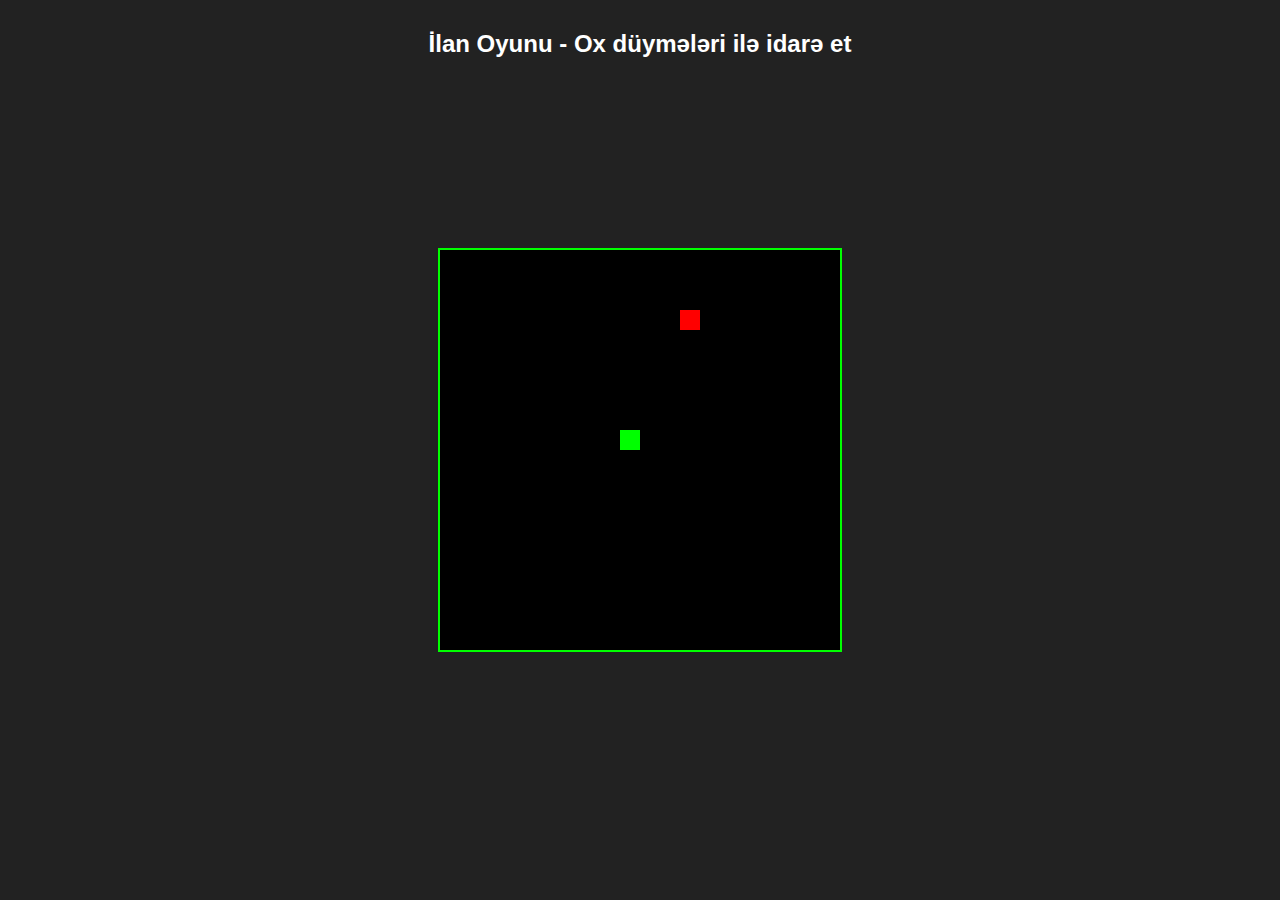
<file: index.html>
<!DOCTYPE html>
<html lang="az">
<head>
  <meta charset="UTF-8" />
  <title>İlan Oyunu</title>
  <style>
    body {
      background-color: #222;
      display: flex;
      justify-content: center;
      align-items: center;
      height: 100vh;
      margin: 0;
      font-family: sans-serif;
    }
    canvas {
      border: 2px solid #0f0;
      background-color: #000;
    }
    h2 {
      color: white;
      position: absolute;
      top: 10px;
    }
  </style>
</head>
<body>
  <h2>İlan Oyunu - Ox düymələri ilə idarə et</h2>
  <canvas id="game" width="400" height="400"></canvas>

  <script>
    const canvas = document.getElementById("game");
    const ctx = canvas.getContext("2d");

    const box = 20;
    const canvasSize = 400;
    const totalBoxes = canvasSize / box;

    let snake = [{ x: 9 * box, y: 9 * box }];
    let food = {
      x: Math.floor(Math.random() * totalBoxes) * box,
      y: Math.floor(Math.random() * totalBoxes) * box
    };
    let direction = null;
    let score = 0;

    document.addEventListener("keydown", (e) => {
      if (e.key === "ArrowUp" && direction !== "DOWN") direction = "UP";
      else if (e.key === "ArrowDown" && direction !== "UP") direction = "DOWN";
      else if (e.key === "ArrowLeft" && direction !== "RIGHT") direction = "LEFT";
      else if (e.key === "ArrowRight" && direction !== "LEFT") direction = "RIGHT";
    });

    function draw() {
      ctx.clearRect(0, 0, canvasSize, canvasSize);

      // Rəsm çək
      for (let i = 0; i < snake.length; i++) {
        ctx.fillStyle = i === 0 ? "#0f0" : "#0a0";
        ctx.fillRect(snake[i].x, snake[i].y, box, box);
      }

      // Yemək
      ctx.fillStyle = "red";
      ctx.fillRect(food.x, food.y, box, box);

      // Köhnə baş koordinatlarını götür
      let headX = snake[0].x;
      let headY = snake[0].y;

      // İstiqamətə görə yeni baş
      if (direction === "LEFT") headX -= box;
      else if (direction === "RIGHT") headX += box;
      else if (direction === "UP") headY -= box;
      else if (direction === "DOWN") headY += box;
      else return; // Başlanğıcda hərəkət etməsin

      // Oyun bitmə şərtləri
      if (
        headX < 0 || headX >= canvasSize ||
        headY < 0 || headY >= canvasSize ||
        snake.some(segment => segment.x === headX && segment.y === headY)
      ) {
        clearInterval(game);
        alert("Oyun bitdi! Xal: " + score);
        location.reload();
        return;
      }

      // Yeni baş
      let newHead = { x: headX, y: headY };

      // Yeməyi yedimi?
      if (headX === food.x && headY === food.y) {
        score++;
        food = {
          x: Math.floor(Math.random() * totalBoxes) * box,
          y: Math.floor(Math.random() * totalBoxes) * box
        };
      } else {
        snake.pop(); // quyruğu sil
      }

      snake.unshift(newHead);
    }

    let game = setInterval(draw, 150);
  </script>
</body>
</html>
</file>
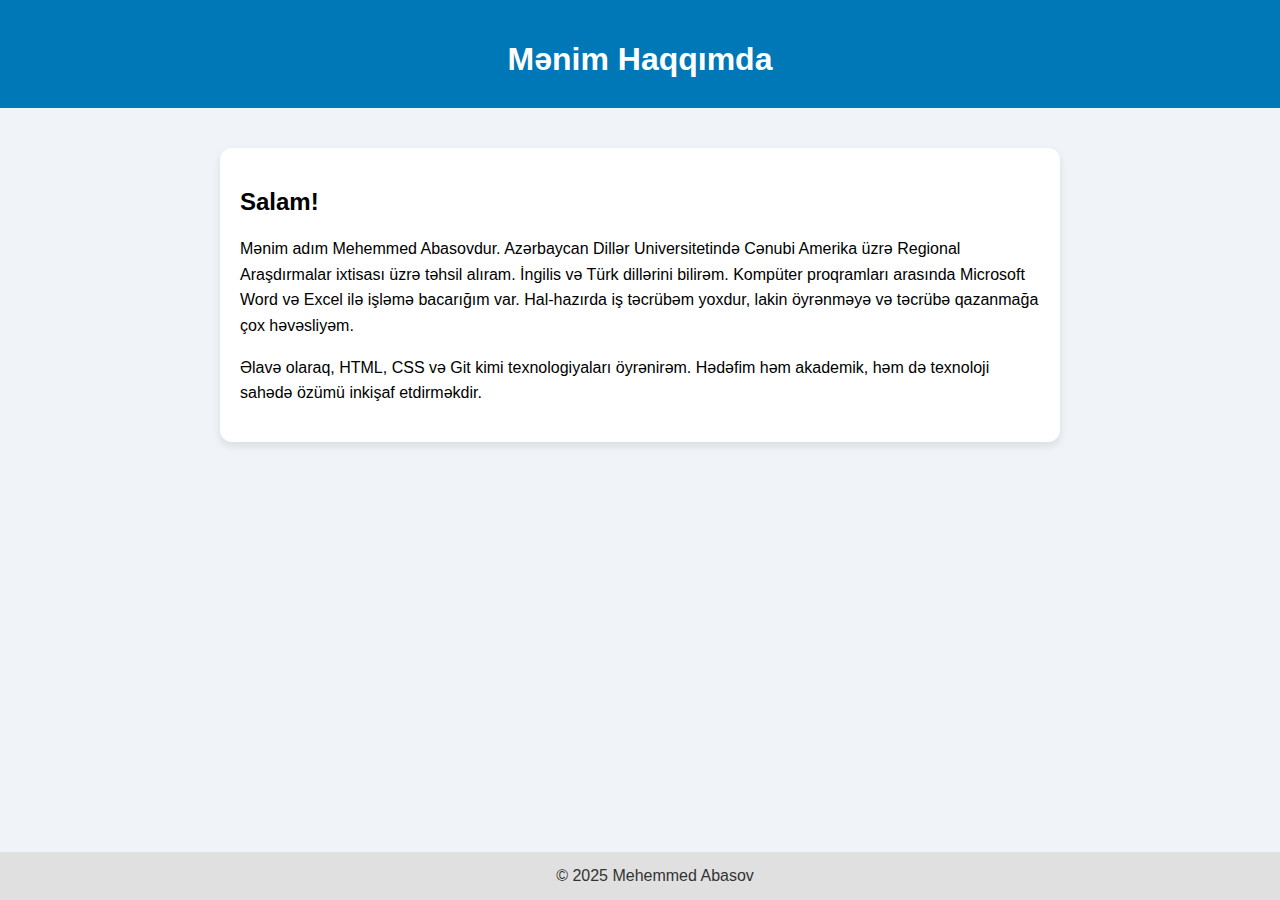
<file: About me/index.html>
<!DOCTYPE html>
<html lang="az">
<head>
  <meta charset="UTF-8" />
  <title>Mənim Haqqımda</title>
  <style>
    body {
      background-color: #f0f4f8;
      font-family: Arial, sans-serif;
      margin: 0;
      padding: 0;
    }

    header {
      background-color: #0077b6;
      color: white;
      padding: 20px;
      text-align: center;
    }

    main {
      max-width: 800px;
      margin: 40px auto;
      padding: 20px;
      background-color: white;
      border-radius: 12px;
      box-shadow: 0 4px 8px rgba(0, 0, 0, 0.1);
    }

    h1 {
      margin-bottom: 10px;
    }

    p {
      line-height: 1.6;
    }

    footer {
      text-align: center;
      padding: 15px;
      background-color: #e0e0e0;
      color: #333;
      position: fixed;
      bottom: 0;
      width: 100%;
    }
  </style>
</head>
<body>
  <header>
    <h1>Mənim Haqqımda</h1>
  </header>

  <main>
    <h2>Salam!</h2>
    <p>Mənim adım Mehemmed Abasovdur. Azərbaycan Dillər Universitetində Cənubi Amerika üzrə Regional Araşdırmalar ixtisası üzrə təhsil alıram. İngilis və Türk dillərini bilirəm. Kompüter proqramları arasında Microsoft Word və Excel ilə işləmə bacarığım var. Hal-hazırda iş təcrübəm yoxdur, lakin öyrənməyə və təcrübə qazanmağa çox həvəsliyəm.</p>

    <p>Əlavə olaraq, HTML, CSS və Git kimi texnologiyaları öyrənirəm. Hədəfim həm akademik, həm də texnoloji sahədə özümü inkişaf etdirməkdir.</p>
  </main>

  <footer>
    © 2025 Mehemmed Abasov
  </footer>
</body>
</html>
</file>
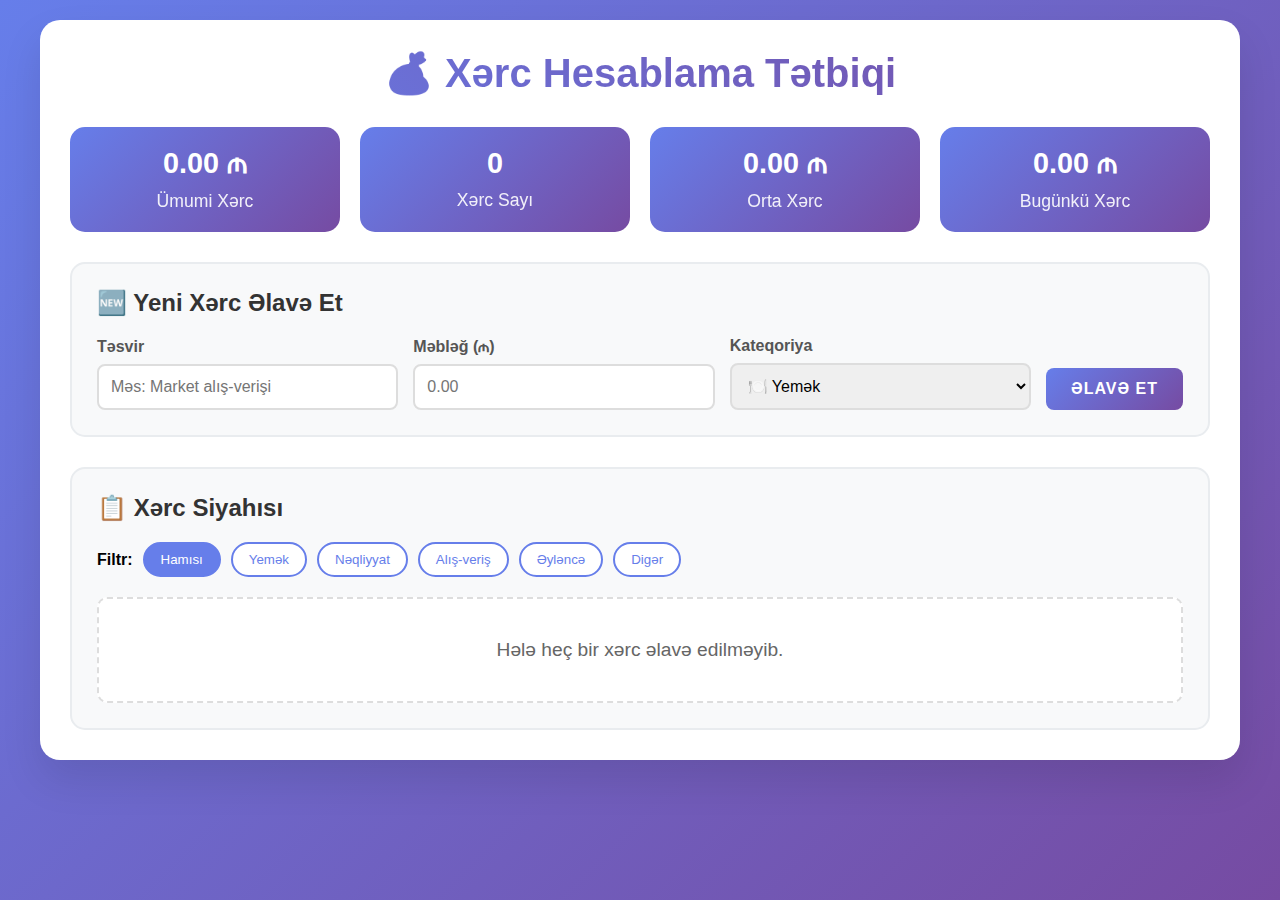
<file: hfueah/index.html>
<!DOCTYPE html>
<html lang="az">

<head>
    <meta charset="UTF-8">
    <meta name="viewport" content="width=device-width, initial-scale=1.0">
    <link rel="stylesheet" href="./style.css">
</head>

<body>
    <div class="container">
        <h1>💰 Xərc Hesablama Tətbiqi</h1>

            <div class="stats-grid">
            <div class="stat-card">
                <h3 id="totalExpenses">0 ₼</h3>
                <p>Ümumi Xərc</p>
            </div>
            <div class="stat-card">
                <h3 id="totalCount">0</h3>
                <p>Xərc Sayı</p>
            </div>
            <div class="stat-card">
                <h3 id="avgExpense">0 ₼</h3>
                <p>Orta Xərc</p>
            </div>
            <div class="stat-card">
                <h3 id="todayExpenses">0 ₼</h3>
                <p>Bugünkü Xərc</p>
            </div>
        </div>

        <div class="form-section">
            <h2>🆕 Yeni Xərc Əlavə Et</h2>
            <div class="form-grid">
                <div class="form-group">
                    <label for="description">Təsvir</label>
                    <input type="text" id="description" placeholder="Məs: Market alış-verişi">
                </div>
                <div class="form-group">
                    <label for="amount">Məbləğ (₼)</label>
                    <input type="number" id="amount" placeholder="0.00" step="0.01">
                </div>
                <div class="form-group">
                    <label for="category">Kateqoriya</label>
                    <select id="category">
                        <option value="Yemək">🍽️ Yemək</option>
                        <option value="Nəqliyyat">🚗 Nəqliyyat</option>
                        <option value="Alış-veriş">🛍️ Alış-veriş</option>
                        <option value="Əyləncə">🎮 Əyləncə</option>
                        <option value="Sağlamlıq">🏥 Sağlamlıq</option>
                        <option value="Təhsil">📚 Təhsil</option>
                        <option value="Kommunal">🏠 Kommunal</option>
                        <option value="Digər">📦 Digər</option>
                    </select>
                </div>
                <div class="form-group">
                    <button class="btn btn-primary" onclick="addExpense()">Əlavə Et</button>
                </div>
            </div>
        </div>

        <div class="expenses-section">
            <h2>📋 Xərc Siyahısı</h2>

            <!-- Category Filter -->
            <div class="category-filter">
                <span style="font-weight: bold;">Filtr:</span>
                <button class="filter-btn active" onclick="filterExpenses('all')">Hamısı</button>
                <button class="filter-btn" onclick="filterExpenses('Yemək')">Yemək</button>
                <button class="filter-btn" onclick="filterExpenses('Nəqliyyat')">Nəqliyyat</button>
                <button class="filter-btn" onclick="filterExpenses('Alış-veriş')">Alış-veriş</button>
                <button class="filter-btn" onclick="filterExpenses('Əyləncə')">Əyləncə</button>
                <button class="filter-btn" onclick="filterExpenses('Digər')">Digər</button>
            </div>

            <div id="expensesList">
                <div class="no-expenses">
                    <p>Hələ heç bir xərc əlavə edilməyib. Yuxarıdakı formu dolduraraq başlayın!</p>
                </div>
            </div>
        </div>
    </div>


    <script src="./test.js"></script>
</body>

</html>
</file>
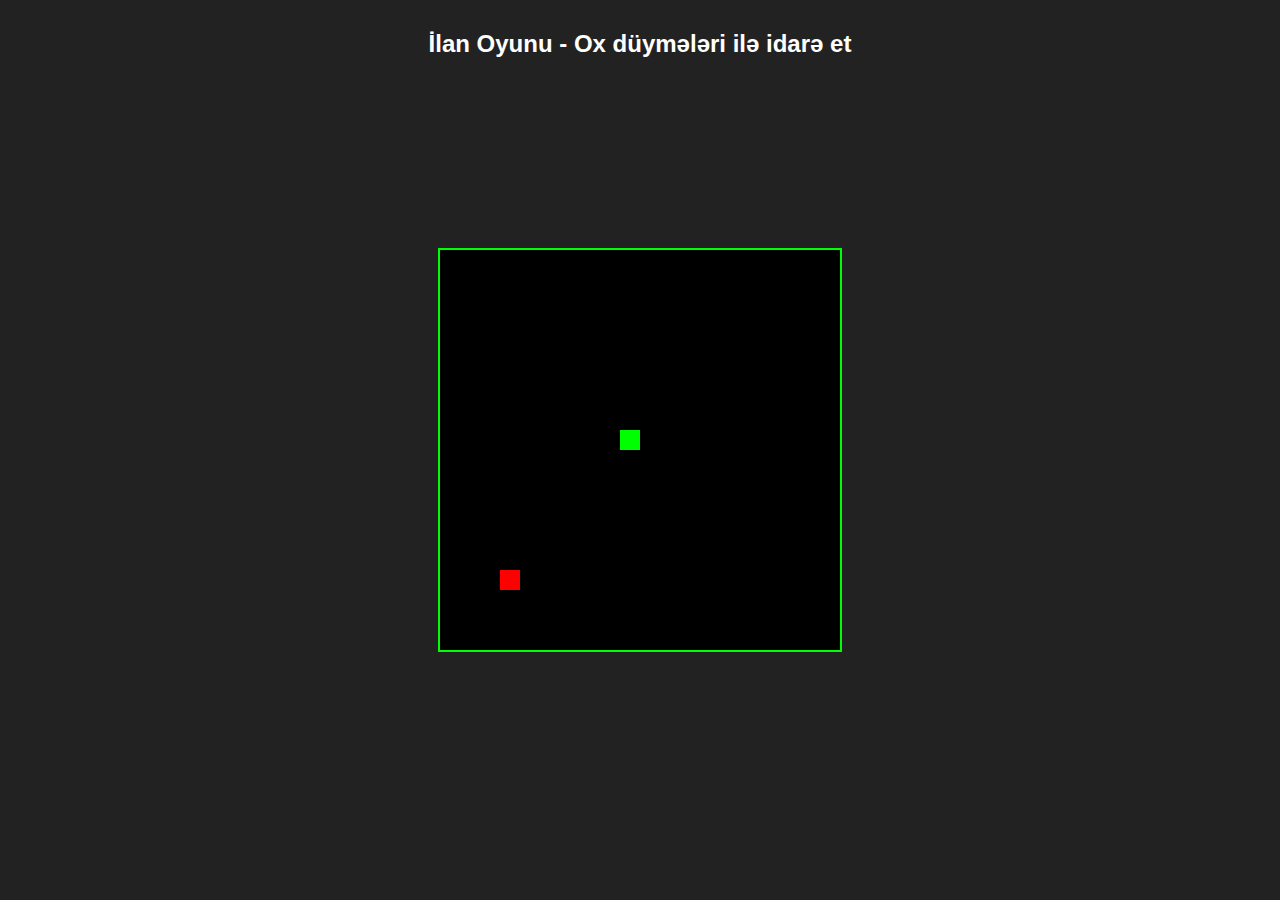
<file: testing/index.html>
<!DOCTYPE html>
<html lang="az">
<head>
  <meta charset="UTF-8" />
  <title>İlan Oyunu</title>
  <style>
    body {
      background-color: #222;
      display: flex;
      justify-content: center;
      align-items: center;
      height: 100vh;
      margin: 0;
      font-family: sans-serif;
    }
    canvas {
      border: 2px solid #0f0;
      background-color: #000;
    }
    h2 {
      color: white;
      position: absolute;
      top: 10px;
    }
  </style>
</head>
<body>
  <h2>İlan Oyunu - Ox düymələri ilə idarə et</h2>
  <canvas id="game" width="400" height="400"></canvas>

  <script>
    const canvas = document.getElementById("game");
    const ctx = canvas.getContext("2d");

    const box = 20;
    const canvasSize = 400;
    const totalBoxes = canvasSize / box;

    let snake = [{ x: 9 * box, y: 9 * box }];
    let food = {
      x: Math.floor(Math.random() * totalBoxes) * box,
      y: Math.floor(Math.random() * totalBoxes) * box
    };
    let direction = null;
    let score = 0;

    document.addEventListener("keydown", (e) => {
      if (e.key === "ArrowUp" && direction !== "DOWN") direction = "UP";
      else if (e.key === "ArrowDown" && direction !== "UP") direction = "DOWN";
      else if (e.key === "ArrowLeft" && direction !== "RIGHT") direction = "LEFT";
      else if (e.key === "ArrowRight" && direction !== "LEFT") direction = "RIGHT";
    });

    function draw() {
      ctx.clearRect(0, 0, canvasSize, canvasSize);

      // Rəsm çək
      for (let i = 0; i < snake.length; i++) {
        ctx.fillStyle = i === 0 ? "#0f0" : "#0a0";
        ctx.fillRect(snake[i].x, snake[i].y, box, box);
      }

      // Yemək
      ctx.fillStyle = "red";
      ctx.fillRect(food.x, food.y, box, box);

      // Köhnə baş koordinatlarını götür
      let headX = snake[0].x;
      let headY = snake[0].y;

      // İstiqamətə görə yeni baş
      if (direction === "LEFT") headX -= box;
      else if (direction === "RIGHT") headX += box;
      else if (direction === "UP") headY -= box;
      else if (direction === "DOWN") headY += box;
      else return; // Başlanğıcda hərəkət etməsin

      // Oyun bitmə şərtləri
      if (
        headX < 0 || headX >= canvasSize ||
        headY < 0 || headY >= canvasSize ||
        snake.some(segment => segment.x === headX && segment.y === headY)
      ) {
        clearInterval(game);
        alert("Oyun bitdi! Xal: " + score);
        location.reload();
        return;
      }

      // Yeni baş
      let newHead = { x: headX, y: headY };

      // Yeməyi yedimi?
      if (headX === food.x && headY === food.y) {
        score++;
        food = {
          x: Math.floor(Math.random() * totalBoxes) * box,
          y: Math.floor(Math.random() * totalBoxes) * box
        };
      } else {
        snake.pop(); // quyruğu sil
      }

      snake.unshift(newHead);
    }

    let game = setInterval(draw, 150);
  </script>
</body>
</html>
</file>
<file: hfueah/style.css>
* {
     margin: 0;
     padding: 0;
     box-sizing: border-box;
 }

 body {
     font-family: 'Arial', sans-serif;
     background: linear-gradient(135deg, #667eea 0%, #764ba2 100%);
     min-height: 100vh;
     padding: 20px;
 }

 .container {
     max-width: 1200px;
     margin: 0 auto;
     background: white;
     border-radius: 20px;
     padding: 30px;
     box-shadow: 0 20px 40px rgba(0, 0, 0, 0.1);
 }

 h1 {
     text-align: center;
     color: #333;
     margin-bottom: 30px;
     font-size: 2.5em;
     background: linear-gradient(45deg, #667eea, #764ba2);
     -webkit-background-clip: text;
     -webkit-text-fill-color: transparent;
     background-clip: text;
 }

 .stats-grid {
     display: grid;
     grid-template-columns: repeat(auto-fit, minmax(200px, 1fr));
     gap: 20px;
     margin-bottom: 30px;
 }

 .stat-card {
     background: linear-gradient(135deg, #667eea 0%, #764ba2 100%);
     color: white;
     padding: 20px;
     border-radius: 15px;
     text-align: center;
     transform: translateY(0);
     transition: transform 0.3s ease;
 }

 .stat-card:hover {
     transform: translateY(-5px);
 }

 .stat-card h3 {
     font-size: 1.8em;
     margin-bottom: 10px;
 }

 .stat-card p {
     font-size: 1.1em;
     opacity: 0.9;
 }

 .form-section {
     background: #f8f9fa;
     padding: 25px;
     border-radius: 15px;
     margin-bottom: 30px;
     border: 2px solid #e9ecef;
 }

 .form-section h2 {
     color: #333;
     margin-bottom: 20px;
     font-size: 1.5em;
 }

 .form-grid {
     display: grid;
     grid-template-columns: 1fr 1fr 1fr auto;
     gap: 15px;
     align-items: end;
 }

 .form-group {
     display: flex;
     flex-direction: column;
 }

 label {
     margin-bottom: 8px;
     font-weight: bold;
     color: #555;
 }

 input,
 select {
     padding: 12px;
     border: 2px solid #ddd;
     border-radius: 8px;
     font-size: 16px;
     transition: border-color 0.3s ease;
 }

 input:focus,
 select:focus {
     outline: none;
     border-color: #667eea;
     box-shadow: 0 0 0 3px rgba(102, 126, 234, 0.1);
 }

 .btn {
     padding: 12px 25px;
     border: none;
     border-radius: 8px;
     font-size: 16px;
     font-weight: bold;
     cursor: pointer;
     transition: all 0.3s ease;
     text-transform: uppercase;
     letter-spacing: 1px;
 }

 .btn-primary {
     background: linear-gradient(135deg, #667eea 0%, #764ba2 100%);
     color: white;
 }

 .btn-primary:hover {
     transform: translateY(-2px);
     box-shadow: 0 5px 15px rgba(102, 126, 234, 0.4);
 }

 .btn-danger {
     background: linear-gradient(135deg, #ff6b6b 0%, #ee5a52 100%);
     color: white;
     padding: 8px 12px;
     font-size: 14px;
 }

 .btn-danger:hover {
     transform: scale(1.05);
 }

 .expenses-section {
     background: #f8f9fa;
     padding: 25px;
     border-radius: 15px;
     border: 2px solid #e9ecef;
 }

 .expenses-section h2 {
     color: #333;
     margin-bottom: 20px;
     font-size: 1.5em;
 }

 .expense-item {
     display: grid;
     grid-template-columns: 1fr 1fr 1fr 1fr auto;
     gap: 15px;
     align-items: center;
     background: white;
     padding: 15px;
     border-radius: 10px;
     margin-bottom: 10px;
     border-left: 4px solid #667eea;
     transition: transform 0.2s ease;
 }

 .expense-item:hover {
     transform: translateX(5px);
     box-shadow: 0 5px 15px rgba(0, 0, 0, 0.1);
 }

 .expense-item span {
     font-weight: 500;
 }

 .amount {
     font-size: 1.2em;
     font-weight: bold;
     color: #ff6b6b;
 }

 .category-filter {
     margin-bottom: 20px;
     display: flex;
     gap: 10px;
     flex-wrap: wrap;
     align-items: center;
 }

 .filter-btn {
     padding: 8px 16px;
     border: 2px solid #667eea;
     background: white;
     color: #667eea;
     border-radius: 20px;
     cursor: pointer;
     transition: all 0.3s ease;
 }

 .filter-btn.active {
     background: #667eea;
     color: white;
 }

 .filter-btn:hover {
     background: #667eea;
     color: white;
 }

 .no-expenses {
     text-align: center;
     color: #666;
     font-size: 1.2em;
     padding: 40px;
     background: white;
     border-radius: 10px;
     border: 2px dashed #ddd;
 }

 @media (max-width: 768px) {
     .form-grid {
         grid-template-columns: 1fr;
     }

     .expense-item {
         grid-template-columns: 1fr;
         text-align: center;
     }

     .category-filter {
         justify-content: center;
     }
 }
</file>
